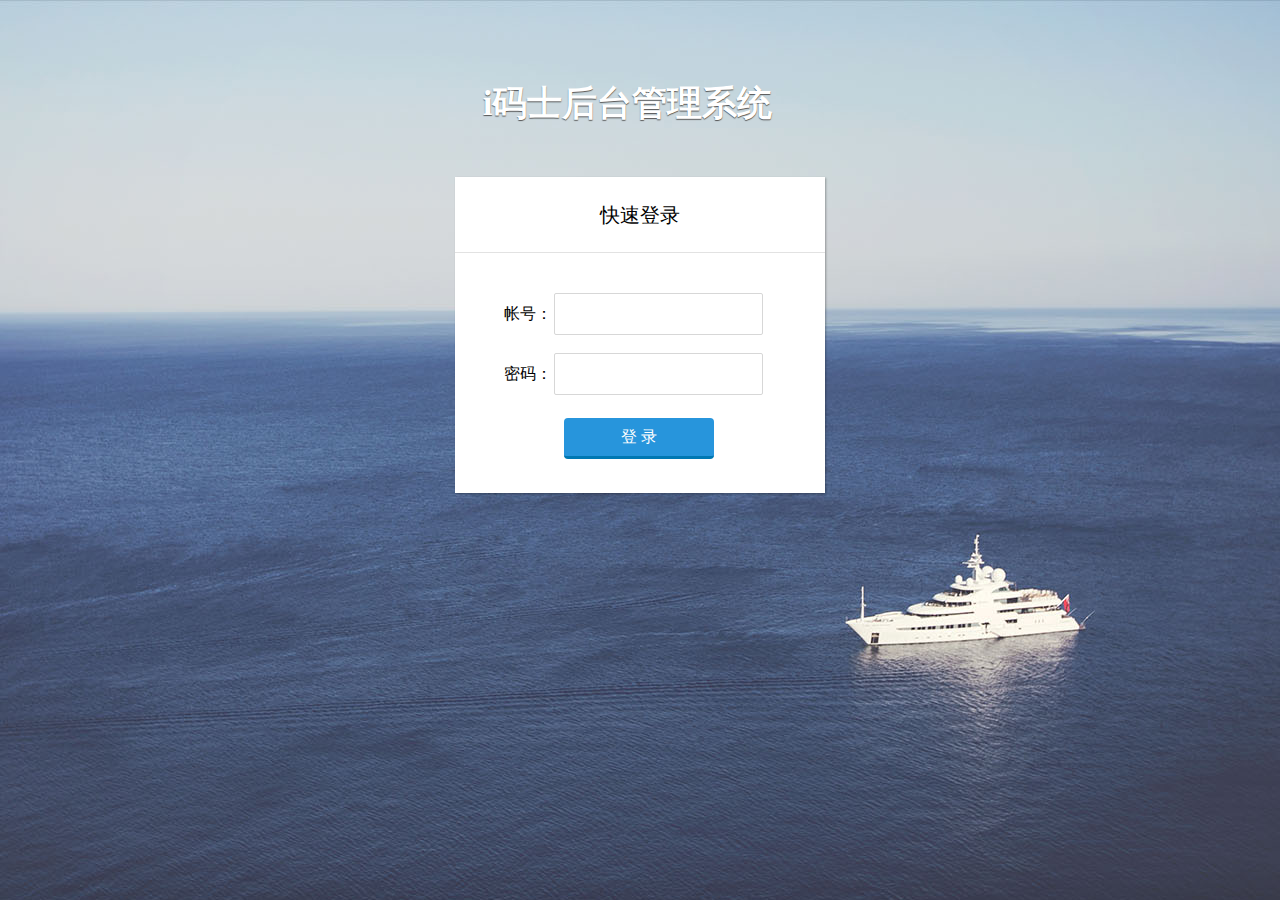
<file: web-admin/src/main/webapp/login/login.html>
<!DOCTYPE html PUBLIC "-//W3C//DTD XHTML 1.0 Transitional//EN" "http://www.w3.org/TR/xhtml1/DTD/xhtml1-transitional.dtd">
<html xmlns="http://www.w3.org/1999/xhtml"><head>
<title>i码士微信公众号后台管理系统</title> 
<meta name="keywords" content="" />
<meta name="description" content="" />
<meta http-equiv="Content-Type" content="text/html; charset=utf-8"/>
<script type="text/javascript" src="js/jquery-1.9.0.min.js"></script>
<script type="text/javascript" src="images/login.js"></script>
<link href="css/login2.css" rel="stylesheet" type="text/css" />
</head>
<body>
<h1>i码士后台管理系统</h1>

<div class="login" style="margin-top:50px;">
    
    <div class="header">  
    <p style="text-align: center;font-size: 20px;">快速登录</p>  
      <!-- 
      <div class="switch" id="switch">
        	<a class="switch_btn_focus" id="switch_qlogin" href="javascript:void(0);" tabindex="7">快速登录</a>
			<a class="switch_btn" id="switch_login" href="javascript:void(0);" tabindex="8">快速注册</a><div class="switch_bottom" id="switch_bottom" style="position: absolute; width: 64px; left: 0px;"></div>
        </div>
         -->
    </div>  
  
    
    <div class="web_qr_login" id="web_qr_login" style="display: block; height: 235px;">    

            <!--登录-->
            <div class="web_login" id="web_login">
               
               
               <div class="login-box">
    
            
			<div class="login_form">
				<form name="loginform" accept-charset="utf-8" id="login_form" class="loginForm">
				<input type="hidden" name="did" value="0"/>
               <input type="hidden" name="to" value="log"/>
                <div class="uinArea" id="uinArea">
                <label class="input-tips" for="u">帐号：</label>
                <div class="inputOuter" id="uArea">
                    
                    <input type="text" id="u" name="username" class="inputstyle" value=""/>
                </div>
                </div>
                <div class="pwdArea" id="pwdArea">
               <label class="input-tips" for="p">密码：</label> 
               <div class="inputOuter" id="pArea">
                    
                    <input type="password" id="p" name="p" class="inputstyle" value=""/>
                </div>
                </div>
               
                <div style="margin-left:40px;margin-top:20px;">
                	<input type="button" value="登 录" onclick="dologin()" style="width:150px;" class="button_blue"/>
                </div>
                
              </form>
           </div>
           	<div id="warn"></div>
          </div>
     </div>
            <!--登录end-->
  </div>

<!--   注册
    <div class="qlogin" id="qlogin" style="display: none; ">
    <div class="web_login">
    	<form name="form2" id="regUser" accept-charset="utf-8">
	      <input type="hidden" name="to" value="reg"/>
		      		       <input type="hidden" name="did" value="0"/>
        <ul class="reg_form" id="reg-ul">
        		<div id="userCue" class="cue">快速注册请注意格式</div>
                <li>
                    <label for="user"  class="input-tips2">用户名：</label>
                    <div class="inputOuter2">
                        <input type="text" id="user" name="user" maxlength="16" class="inputstyle2"/>
                    </div>
                    
                </li>
                
                <li>
                <label for="passwd" class="input-tips2">密码：</label>
                    <div class="inputOuter2">
                        <input type="password" id="passwd"  name="passwd" maxlength="16" class="inputstyle2"/>
                    </div>
                    
                </li>
                <li>
                <label for="passwd2" class="input-tips2">确认密码：</label>
                    <div class="inputOuter2">
                        <input type="password" id="passwd2" name="" maxlength="16" class="inputstyle2" />
                    </div>
                    
                </li>
                
                <li>
                 <label for="qq" class="input-tips2">QQ：</label>
                    <div class="inputOuter2">
                       
                        <input type="text" id="qq" name="qq" maxlength="10" class="inputstyle2"/>
                    </div>
                   
                </li>
                
                <li>
                    <div class="inputArea">
                        <input type="button" id="reg" style="margin-top:10px;margin-left:110px;" class="button_blue" value="&nbsp;&nbsp;&nbsp;&nbsp;&nbsp;&nbsp;注册&nbsp;&nbsp;&nbsp;&nbsp;&nbsp;&nbsp;"/> 
                    </div>
                    
                </li>
            </ul>
          </form>
           
    </div>
    </div>
                注册end-->
</div>
</body></html>
</file>
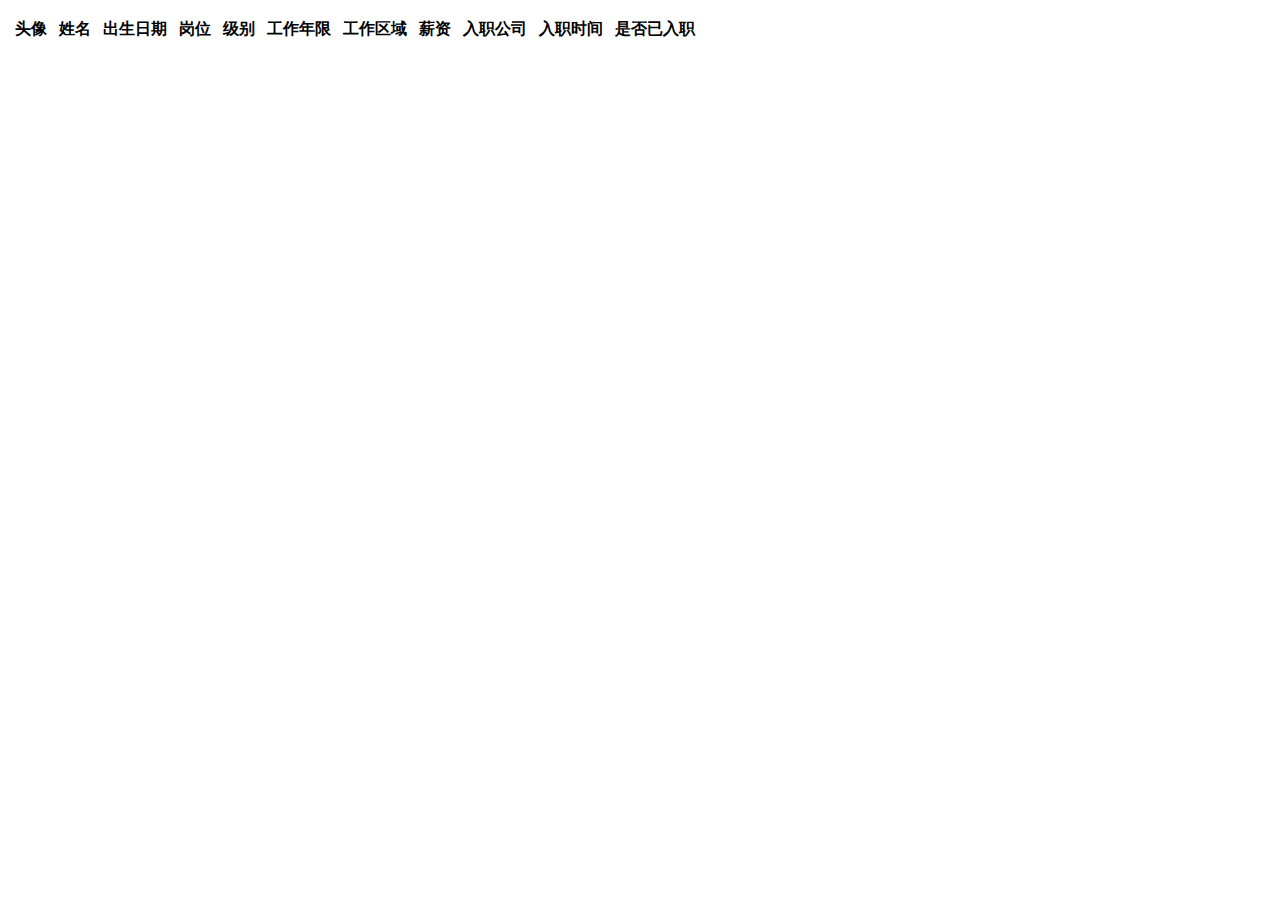
<file: web-admin/src/main/webapp/pages/goodStudent.html>
<!DOCTYPE html PUBLIC "-//W3C//DTD XHTML 1.0 Transitional//EN" "http://www.w3.org/TR/xhtml1/DTD/xhtml1-transitional.dtd">
<html xmlns="http://www.w3.org/1999/xhtml">
<head>
<meta http-equiv="Content-Type" content="text/html; charset=utf-8" />
<title>优秀学员信息</title>
</head>

<body>
	<div id="ft" style="padding: 2px 5px;">
		<a href="#" onclick="addExlentStu()" class="easyui-linkbutton" iconCls="icon-add" plain="true"></a>
		<a href="#" class="easyui-linkbutton" iconCls="icon-cut" plain="true" onclick="deleteExlentStu()"></a> 
		
	</div>
	<div class="easyui-panel" title="优秀学员">
		<table cellpadding="5" class="easyui-datagrid"  id="flusher"
			data-options="url:'../good_stu',pagination:true,pageSize:10,singleSelect:true,
            	fitColumns:true,onDblClickRow:showFull,onClickRow:getStuId,toolbar:'#ft'"
			style="height: 500px">
			<thead>
				<tr>
					<th data-options="field:'headPicture',width:70,formatter:initUserHead">头像</th>
					<th data-options="field:'studentName',width:80">姓名</th>
					<th data-options="field:'birthdayStr',width:70">出生日期</th>
					<th data-options="field:'position',width:150,formatter:getPosition">岗位</th>
					<th data-options="field:'level',width:50,formatter:getLevel">级别</th>
					<th data-options="field:'workTime',width:80">工作年限</th>
					<th data-options="field:'area',width:80">工作区域</th>
					<th data-options="field:'salary',width:60,align:'right'">薪资</th>
					<th data-options="field:'employed',width:200">入职公司</th>
					<th data-options="field:'workDateStr',width:120">入职时间</th>
					<th data-options="field:'workState',width:80,formatter:getState,align:'center'">是否已入职</th>
				</tr>
			<thead>
		</table>
	</div>
		<script>
		 	var StuId=null;
		 	function getStuId(index,row){
		 		stuId=row.studentId;
		 	}
		 	function deleteExlentStu(){
		 		if(stuId!=null&&stuId>0){
		 			$.messager.confirm('Confirm', '确认删除?', function(r){
						if (r){
							 $.ajax({
							     url:"../delete_stu",
								 type:"post",
								 dataType:"json",
								 data:{ 
								           "studentId":stuId								          
									  },
							     success:function(da){	
							    	 if(da.code=="10001"){
							    	     alert(da.msg)
							    	 }else{
							    		 alert(da.msg)
							    	 }							    	 
							    	 $("#flusher").datagrid("reload"); 							         
							     },
								 error:function(){
									 alert("删除失败")
								 }  
							});			
						}
					});
		 		}
			}


		 	
			function addExlentStu() {
				openWindow("添加优秀学员", 600, 460, "addExlentStu.html");
			}
			
			function updateStu() {
				openWindow("修改学员信息", 600, 460, "stu_update.jsp");
			}
			
			function initUserHead(value, row, index) {
				if (value) {
					return "<img src='../" + value + "' width='40' height='40'/>";
				} else
					return "";
			}
			function getPosition(value, row, index) {
				if (value && value.positionName)
					return value.positionName;
				else
					return "";
			}

			function getLevel(value, row, index) {
				if (value && value.levelName)
					return value.levelName;
				else
					return "";
			}

			function getState(value, row, index) {
				if (value == 0)
					return "否";
				else
					return "是";
			}

			function showFull(index, row) {
				openWindow("学员详细信息", 600, 460,"../query_registed_stu_by_id?studentId=" + row.studentId);
			}
		</script>
	</div>

</body>
</html>
</file>
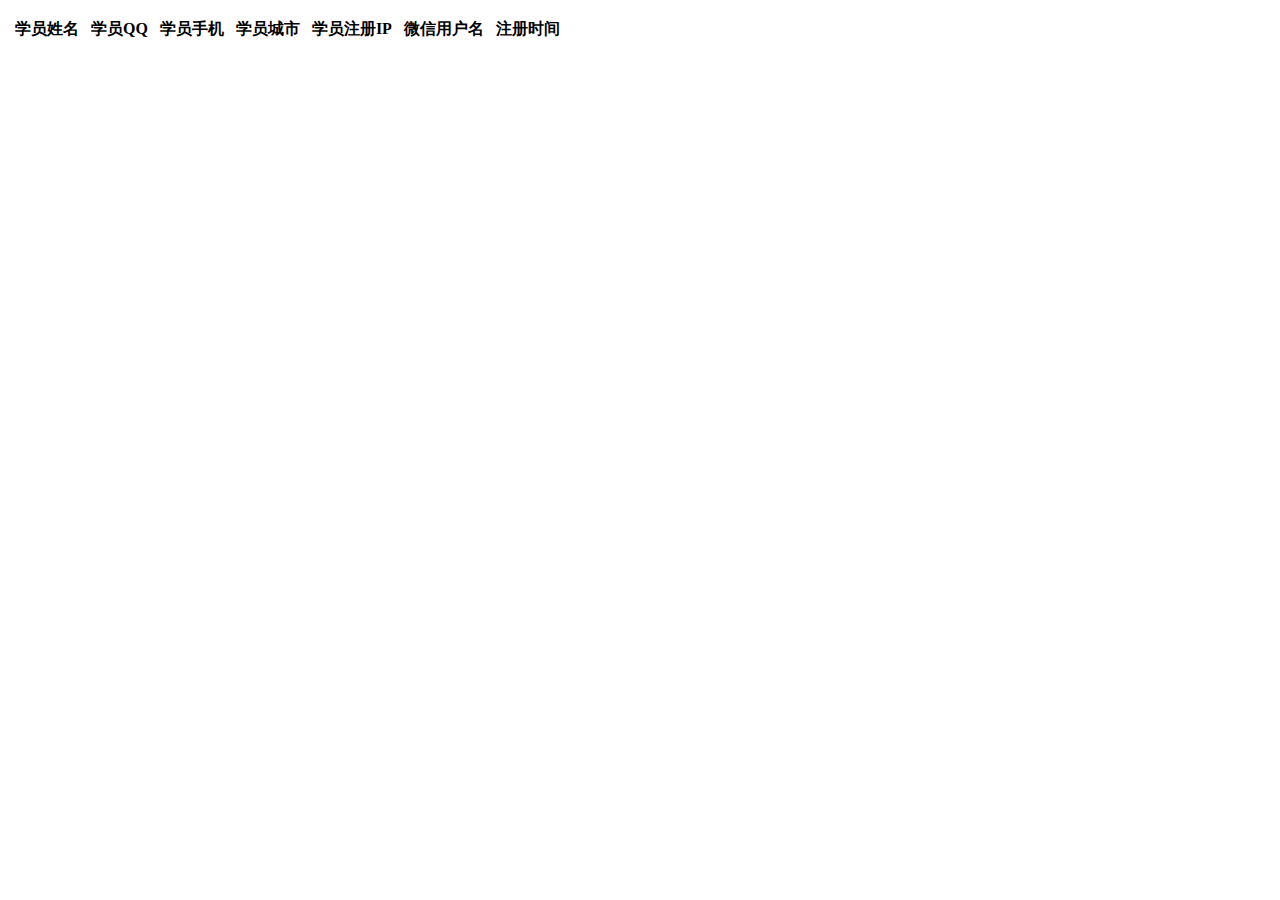
<file: web-admin/src/main/webapp/pages/registedStu.html>
﻿<!DOCTYPE html PUBLIC "-//W3C//DTD XHTML 1.0 Transitional//EN" "http://www.w3.org/TR/xhtml1/DTD/xhtml1-transitional.dtd">
<html xmlns="http://www.w3.org/1999/xhtml">
<head>
<meta http-equiv="Content-Type" content="text/html; charset=utf-8" />
<title>所有已注册码士信息</title>
</head>

<body>
<div id="ft" style="padding: 2px 5px;">
		<a href="#" class="easyui-linkbutton" iconCls="icon-cut" plain="true" onclick="deleteRegistedStu()"></a> 
	</div>
	<div class="easyui-panel" title="已注册码士">
		<table cellpadding="5" class="easyui-datagrid" id="flusher"
			data-options="url:'../registed_stu',pagination:true,pageSize:10,singleSelect:true,
			fitColumns:true,onClickRow:getStuId,toolbar:'#ft'"
			style="height: 400px">
			<thead>
				<tr>
					<th data-options="field:'studentName',width:100">学员姓名</th>
					<th data-options="field:'studentQQ',width:100">学员QQ</th>
					<th data-options="field:'studentPhone',width:100">学员手机</th>
					<th data-options="field:'studentCity',width:100">学员城市</th>
					<th data-options="field:'studentRegisterIp',width:100">学员注册IP</th>
					<th data-options="field:'userId',width:100">微信用户名</th>
					<th data-options="field:'releaseTimeStr',width:200">注册时间</th>
				</tr>
				<thead>
		</table>

	</div>
<script>
var stuId = null;
function getStuId(index,row){
	 stuId=row.studentId;
}
function deleteRegistedStu(){
		if(stuId!=null&&stuId>0){
			$.messager.confirm('Confirm', '确认删除?', function(r){
			if (r){
				 $.ajax({
				     url:"../delete_registed_stu",
					 type:"post",
					 dataType:"json",
					 data:{ 
					           "studentId":stuId								          
						  },
				     success:function(da){	
				    	 if(da.code=="10001"){
				    	     alert(da.msg)
				    	 }else{
				    		 alert(da.msg)
				    	 }							    	 
				    	 $("#flusher").datagrid("reload");
				    	 stuId = null;
				     },
					 error:function(){
						 alert("删除失败");
					 }  
				});			
			}
		});
		}
		else{
			alert("选择要删除的行！");
		}
}
</script>

</body>

</html>
</file>
<file: web-admin/src/main/webapp/login/css/login2.css>
html {
	
}
body {
	font-family:"Microsoft Yahei";
	font-size:12px;
	margin:0;
background: #fff url(../images/1.jpg) 50% 0 no-repeat;}
ul {
	padding:0;
	margin:0;
}
ul li {
	list-style-type:none;
}
a {
	text-decoration:none;
}
a:hover {
	text-decoration:none;color:#f00;
}
.cl{ clear: both;}
input[type="text"]:focus, input[type="password"]:focus {
	outline:none;
}
input::-ms-clear {
	display:none;
}
.login {
	margin:0 auto;
	width:370px;
	border:2px solid #eee;
	border-bottom:none;
	position:relative;
}
.header {
	height:50px;
	border-bottom:1px solid #e2e2e2;
	position:relative;
	font-family:"Microsoft Yahei";
}
.header .switch {
	height:45px;
	position:absolute;
	left:60px;
	bottom:0;
	font-size:16px;
}
.header .switch #switch_qlogin {
	margin-right:85px;
}
.header .switch .switch_btn {
	color:#999;
	display:inline-block;
	height:45px;
	line-height:45px;
	outline:none;
	*hide-focus:expression(this.hideFocus=true);
}
.header .switch .switch_btn_focus {
	color:#333;
	display:inline-block;
	height:45px;
	line-height:45px;
	outline:none;
	*hide-focus:expression(this.hideFocus=true);
}
.header .switch .switch_btn:hover {
	color:#333;
	text-decoration:none;
}
.header .switch .switch_btn_focus:hover {
	text-decoration:none;
}
#switch_bottom {
	position:absolute;
	bottom:-1px;_bottom:-2px;
	border-bottom:2px solid #848484;
}

.web_login {
	width:370px;
	position:relative;
}
#web_login{_left:60px;*left:0;}
.web_login .login_form {
	width:272px;
	margin:0 auto;
}
.web_login .reg_form {
	width:300px;
	margin:0 auto;
}
.web_login .input-tips {
	float:left;
	margin-top:10px;
	width:50px;
	height:42px;
	font-size:16px;
	line-height:42px;
	font-family:"Hiragino Sans GB", "Microsoft Yahei";
}
.web_login .input-tips2 {
	float:left;
	text-align:right;
	padding-right:10px;
	width:75px;
	height:30px;
	font-size:16px;
	margin-top:10px;
	clear:both;
	line-height:30px;
	font-family:"Hiragino Sans GB", "Microsoft Yahei";
}
.web_login .inputOuter {
	width:200px;
	height:42px;
	margin-top:10px;
	float:left;
	
}
.web_login .inputOuter2 {
	width:200px;
	margin-top:6px;margin-top:5px\9;
	float:left;
	
}
.web_login .inputstyle {
	width:200px;
	height:38px;
	padding-left:5px;
	line-height:30px;line-height:38px;
	border:1px solid #D7D7D7;
	background:#fff;
	color:#333;border-radius:2px;
	font-family:Verdana, Tahoma, Arial;
	font-size:16px;
	ime-mode:disabled;
}
.web_login input.inputstyle2:focus,.web_login input.inputstyle:focus{border:1px solid #198BD4;box-shadow:0 0 2px #198BD4;}
.web_login .inputstyle2 {
	width:200px;
	height:34px;
	padding-left:5px;
	line-height:34px;
	border:1px solid #D7D7D7;
	background:#fff;
	color:#333;border-radius:2px;
	font-family:Verdana, Tahoma, Arial;
	font-size:16px;
	ime-mode:disabled;
}
.web_login .uinArea {
	height:55px;
	position:relative;
	z-index:10;
}
.web_login .pwdArea {
	height:55px;
	margin-bottom:10px;
	position:relative;
	z-index:3;
}
.web_qr_login {
	position:relative;
	
	overflow:hidden;
}

.cue {
	height:40px;
	line-height:40px;
	font-size:14px;
	border:1px #CCCCCC solid;
	margin-top:10px;margin-bottom:5px;
	text-align:center;
	font-family:"Hiragino Sans GB", "Microsoft Yahei";
}
.login {
	background-color:#ffffff;
}

h1{margin:80px auto 50px auto;text-align:center;color:#fff;margin-left:-25px;font-size:35px;font-weight: bold;text-shadow: 0px 1px 1px #555;}
h1 sup{
    font-size: 18px;
    font-style: normal;
    position: absolute;
    margin-left: 10px;}
.login {border:0;padding:5px 0;
background: #fff;
margin: 0 auto;
-webkit-box-shadow: 1px 1px 2px 0 rgba(0, 0, 0, .3);
box-shadow: 1px 1px 2px 0 rgba(0, 0, 0, .3);}

.web_login{padding-bottom:20px;}

.jianyi{color:#fff;text-align:center;margin-top:25px;color:#B3B8C4;}
.reg_form li {
height: 55px;
}
.cue {
margin-top: 15px;
margin-bottom: 10px;border:1px solid #eee;border-radius:3px;
}
.web_login input.inputstyle2:focus, .web_login input.inputstyle:focus {
border: 1px solid #5796f;
box-shadow: 0 0 0;
}
.web_login .reg_form {
width: 300px;
margin: 0 auto;
}
.web_login .inputstyle2 {border-radius:2px;width:210px;}
.web_login .input-tips2 {
padding-right: 5px;
width: 80px;_width: 75px;_font-size:12px;}
.button_blue
{
	margin-left:20px;
	display:inline-block;
	float:left;
	height:41px;border-radius:4px;
	background:#2795dc;border:none;cursor:pointer;
	border-bottom:3px solid #0078b3;*border-bottom:none;
	color:#fff;
	font-size:16px;padding:0 10px;*width:140px;
	text-align:center;outline:none;font-family: "Microsoft Yahei",Arial, Helvetica, sans-serif;
}
input.button_blue:hover
{
	background:#0081c1;
	border-bottom:3px solid #006698;*border-bottom:none;
	color:#fff;
	text-decoration:none;
}
a.zcxy {text-decoration: underline;line-height:58px;margin-left:15px;color: #959ca8;}
.web_login .login_form {margin-top:30px;}
.web_login .uinArea {
height: 60px;}
.header .switch{left:70px;}
</file>
